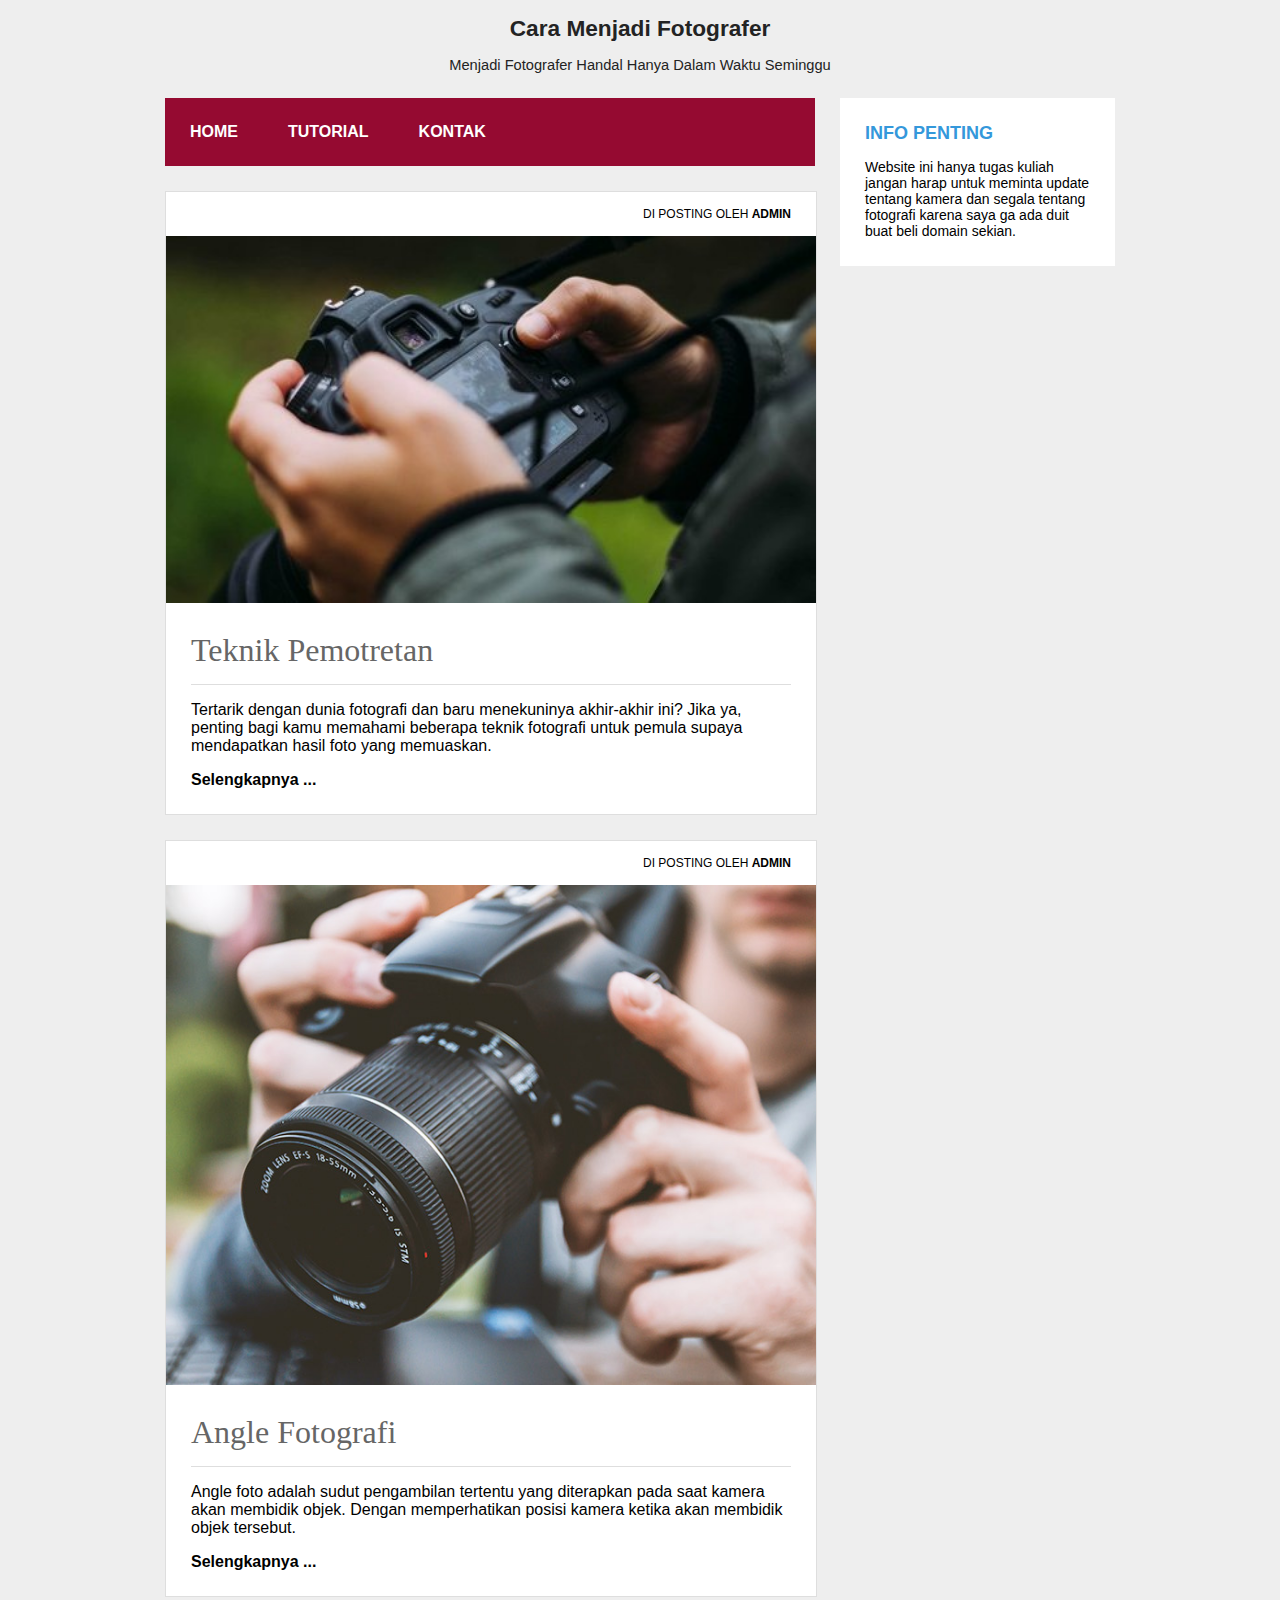
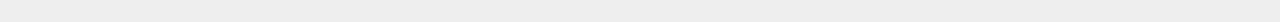
<file: Desain_web_tugas_12201769_hanafi/index.html>
<!doctype html>
<html>
<head>
<meta charset="utf-8">
<title>Fotografi Master</title>
	<meta content="width=device-width, initial-scale=1, maximum-scale=1" name="viewport"/>
	<link rel="stylesheet" type="text/css" href="assets/css/style.css">
	<link rel="stylesheet" type="text/css" href="assets/css/mediaquery.css">
</head>

<body>
	<header>
	<h1 class="judul">Cara Menjadi Fotografer</h1>
	<p class="deskripsi">Menjadi Fotografer Handal Hanya Dalam Waktu Seminggu</p>
	</header>
	<div class="wrap">
	<nav class="menu">
		<ul><li><a href="index.html">Home</a></li>
			<li><a href="tutor.html">Tutorial</a></li>
			<li><a href="kontak.html">Kontak</a></li>
		</ul>
	</nav>
	<aside class="sidebar">
		<div class="widget">
		<h2>INFO PENTING </h2>
		<p>Website ini hanya tugas kuliah jangan harap untuk meminta update tentang kamera dan segala tentang fotografi karena saya ga ada duit buat beli domain sekian.</p>
		</div>
	</aside>
	<div class="blog">
		<div class="conteudo">
			<div class="post-info">Di Posting Oleh <b>Admin</b></div>
		<img src="assets/img/1.jpg">
		<h1>Teknik Pemotretan</h1>
		<hr>
		<p>Tertarik dengan dunia fotografi dan baru menekuninya akhir-akhir ini? Jika ya, penting bagi kamu memahami beberapa teknik fotografi untuk pemula supaya mendapatkan hasil foto yang memuaskan.</p>
		<a href="1.html" class="continue-lendo">Selengkapnya ...</a>
		</div>
		<div class="conteudo">
			<div class="post-info">Di Posting Oleh <b>Admin</b></div>
		<img src="assets/img/2.jpg">
		<h1> Angle Fotografi </h1>
		<hr>
		<p>Angle foto adalah sudut pengambilan tertentu yang diterapkan pada saat kamera akan membidik objek. Dengan memperhatikan posisi kamera ketika akan membidik objek tersebut.</p>
		<a href="2.html" class="continue-lendo">Selengkapnya ...</a>
		</div>
	</div>
</div>
</body>
</html>
</file>
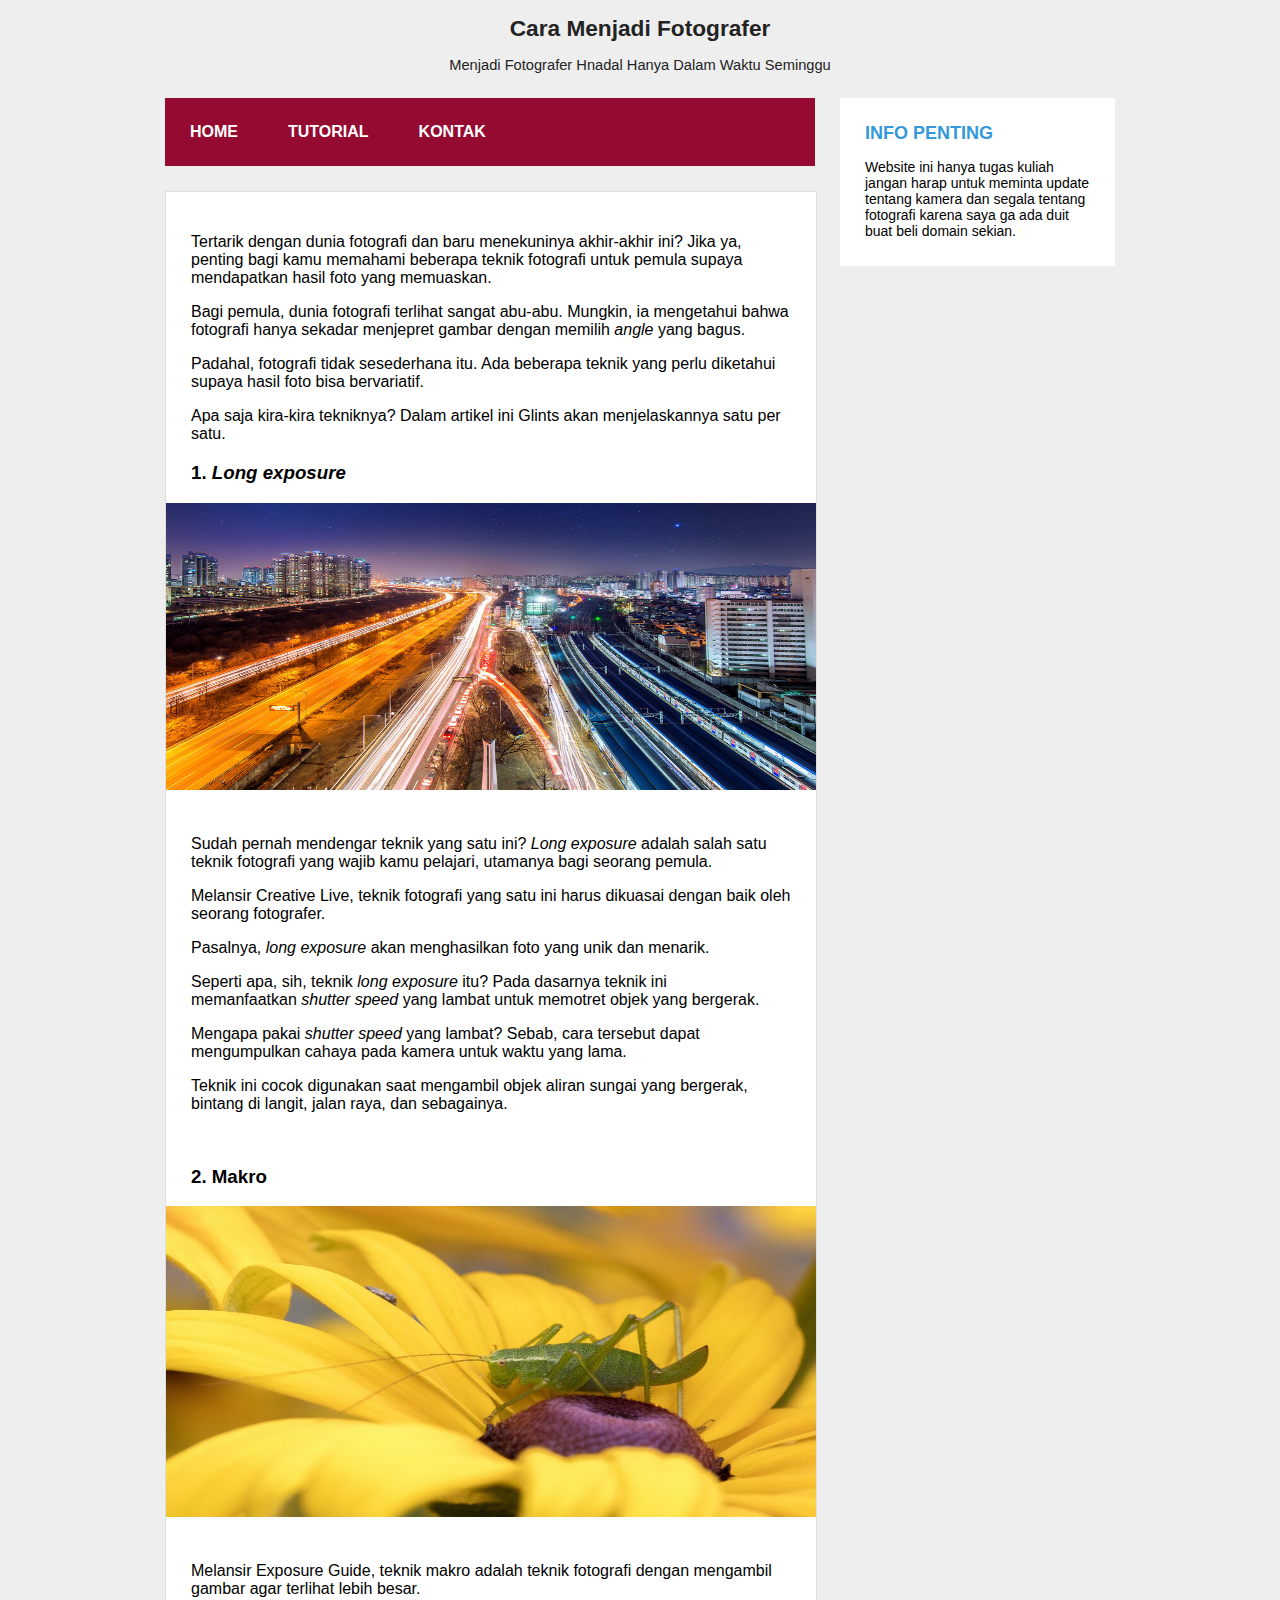
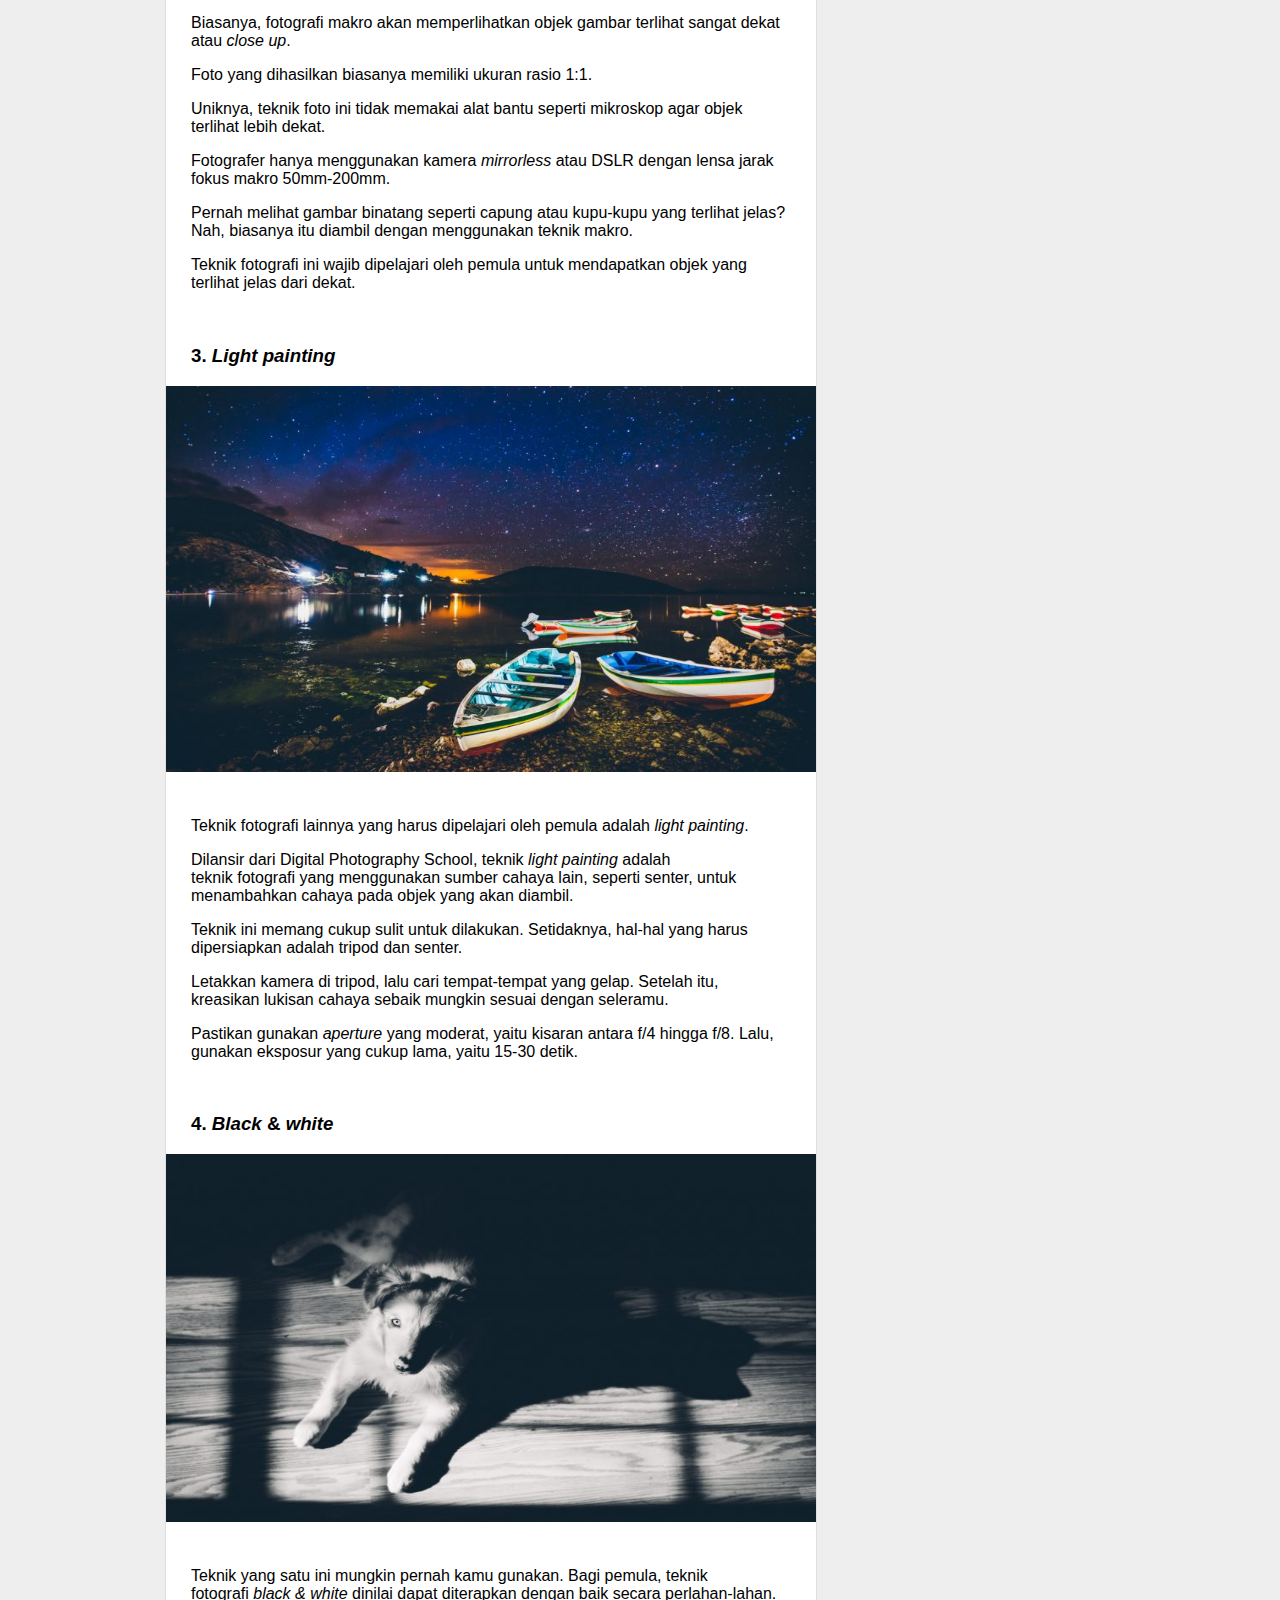
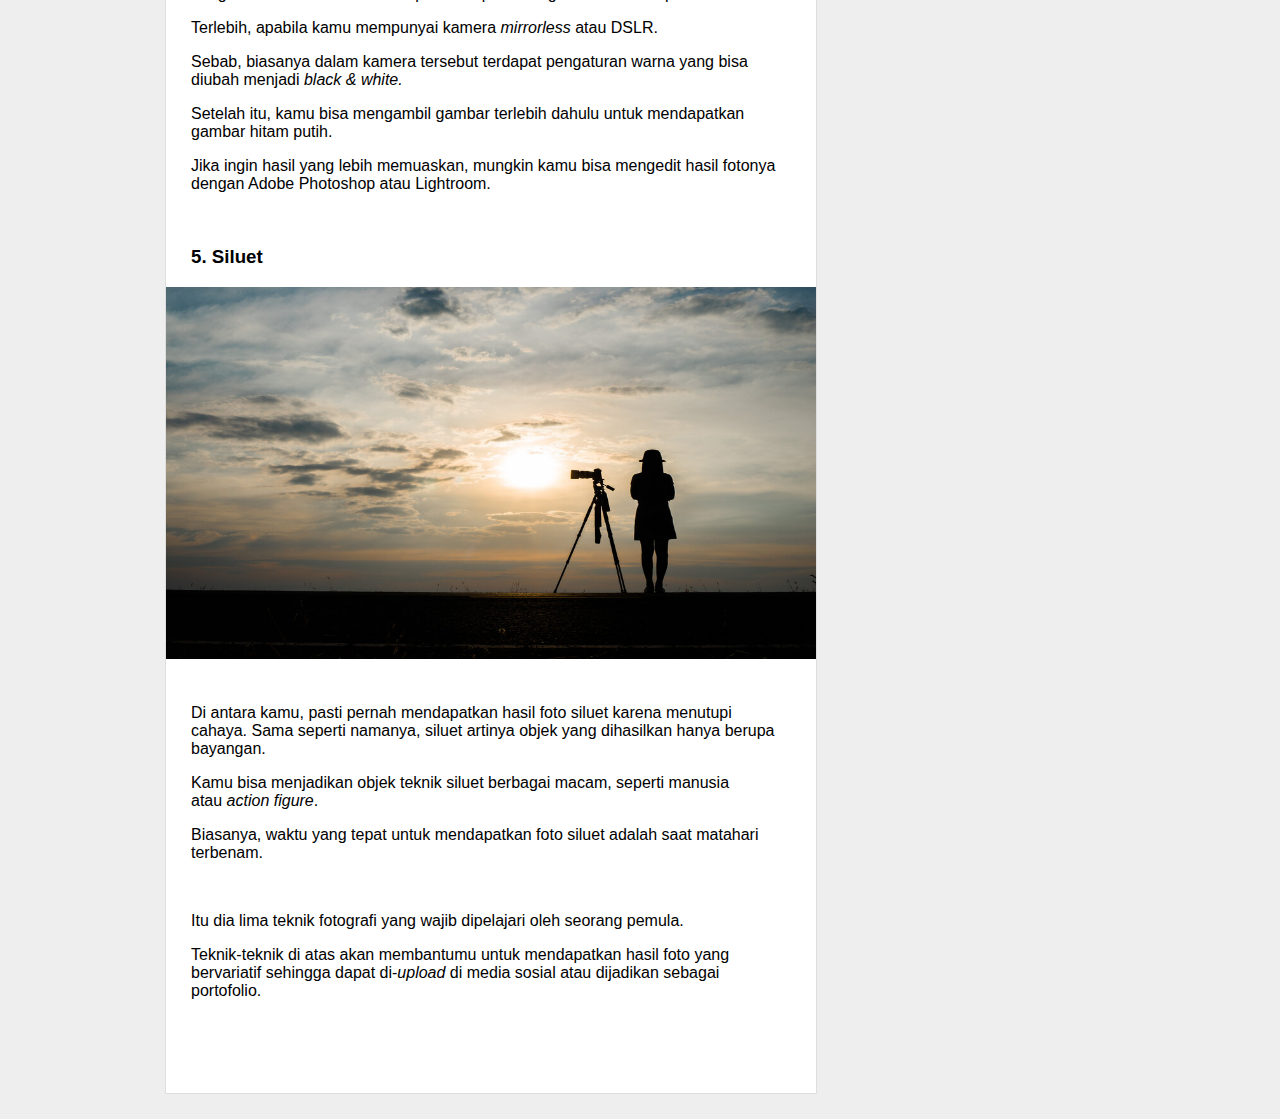
<file: Desain_web_tugas_12201769_hanafi/1.html>
<!doctype html>
<html>
<head>
<meta charset="utf-8">
<title>Fotografi Master</title>
	<meta content="width=device-width, initial-scale=1, maximum-scale=1" name="viewport"/>
	<link rel="stylesheet" type="text/css" href="assets/css/style.css">
	<link rel="stylesheet" type="text/css" href="assets/css/mediaquery.css">
</head>

<body>
	<header>
	<h1 class="judul">Cara Menjadi Fotografer</h1>
	<p class="deskripsi">Menjadi Fotografer Hnadal Hanya Dalam Waktu Seminggu</p>
	</header>
	<div class="wrap">
	<nav class="menu">
		<ul><li><a href="index.html">Home</a></li>
			<li><a href="tutor.html">Tutorial</a></li>
			<li><a href="kontak.html">Kontak</a></li>
		</ul>
	</nav>
	<aside class="sidebar">
		<div class="widget">
		<h2>Info penting </h2>
		<p>Website ini hanya tugas kuliah jangan harap untuk meminta update tentang kamera dan segala tentang fotografi karena saya ga ada duit buat beli domain sekian.</p>
		</div>
	</aside>
	<div class="blog">
		<div class="conteudo">
		  <p>Tertarik dengan dunia fotografi dan baru menekuninya akhir-akhir ini? Jika ya, penting bagi kamu memahami beberapa teknik fotografi untuk pemula supaya mendapatkan hasil foto yang memuaskan.</p>
		  <p>Bagi pemula, dunia fotografi terlihat sangat abu-abu. Mungkin, ia mengetahui bahwa fotografi hanya sekadar menjepret gambar dengan memilih <em>angle</em> yang bagus.</p>
		  <p>Padahal, fotografi tidak sesederhana itu. Ada beberapa teknik yang perlu diketahui supaya hasil foto bisa bervariatif.</p>
		  <p>Apa saja kira-kira tekniknya? Dalam artikel ini Glints akan menjelaskannya satu per satu.</p>
		  <h3>1. <em>Long exposure</em></h3>
		  <p align="center"><img src="assets/img/le.jpg" width="432" height="287"></p>
	      <p>Sudah pernah mendengar teknik yang satu ini? <em>Long exposure</em> adalah salah satu teknik fotografi yang wajib kamu pelajari, utamanya bagi seorang pemula.</p>
		  <p>Melansir Creative Live, teknik fotografi yang satu ini harus dikuasai dengan baik oleh seorang fotografer.</p>
		  <p>Pasalnya, <em>long exposure</em> akan menghasilkan foto yang unik dan menarik.</p>
		  <p>Seperti apa, sih, teknik <em>long exposure</em> itu? Pada dasarnya teknik ini memanfaatkan <em>shutter speed </em>yang lambat untuk memotret objek yang bergerak.</p>
		  <p>Mengapa pakai <em>shutter speed </em>yang lambat? Sebab, cara tersebut dapat mengumpulkan cahaya pada kamera untuk waktu yang lama.</p>
		  <p>Teknik ini cocok digunakan saat mengambil objek aliran sungai yang bergerak, bintang di langit, jalan raya, dan sebagainya.</p>
		  <p>&nbsp;</p>
		  <h3>2. Makro</h3>
		  <p align="center"><img src="assets/img/mc.jpg" width="467" height="311"></p>
		  <p>Melansir Exposure Guide, teknik makro adalah teknik fotografi dengan mengambil gambar agar terlihat lebih besar.</p>
		  <p>Biasanya, fotografi makro akan memperlihatkan objek gambar terlihat sangat dekat atau <em>close up</em>.</p>
		  <p>Foto yang dihasilkan biasanya memiliki ukuran rasio 1:1. </p>
		  <p>Uniknya, teknik foto ini tidak memakai alat bantu seperti mikroskop agar objek terlihat lebih dekat.</p>
		  <p>Fotografer hanya menggunakan kamera<em> mirrorless</em> atau DSLR dengan lensa jarak fokus makro 50mm-200mm.</p>
		  <p>Pernah melihat gambar binatang seperti capung atau kupu-kupu yang terlihat jelas? Nah, biasanya itu diambil dengan menggunakan teknik makro.</p>
		  <p>Teknik fotografi ini wajib dipelajari oleh pemula untuk mendapatkan objek yang terlihat jelas dari dekat.</p>
		  <p>&nbsp;</p>
		  <h3>3. <em>Light painting</em></h3>
		  <p align="center"><img src="assets/img/lp.jpg" width="581" height="386"></p>
		  <p>Teknik fotografi lainnya yang harus dipelajari oleh pemula adalah<em> light painting</em>.</p>
		  <p>Dilansir dari Digital Photography School, teknik<em> light painting</em> adalah teknik fotografi yang menggunakan sumber cahaya lain, seperti senter, untuk menambahkan cahaya pada objek yang akan diambil.</p>
		  <p>Teknik ini memang cukup sulit untuk dilakukan. Setidaknya, hal-hal yang harus dipersiapkan adalah tripod dan senter.</p>
		  <p>Letakkan kamera di tripod, lalu cari tempat-tempat yang gelap. Setelah itu, kreasikan lukisan cahaya sebaik mungkin sesuai dengan seleramu.</p>
		  <p>Pastikan gunakan<em> aperture</em> yang moderat, yaitu kisaran antara f/4 hingga f/8. Lalu, gunakan eksposur yang cukup lama, yaitu 15-30 detik.</p>
		  <p>&nbsp;</p>
		  <h3>4. <em>Black</em> &amp; <em>white</em></h3>
		  <p align="center"><img src="assets/img/bw.jpg" width="554" height="368"></p>
		  <p>Teknik yang satu ini mungkin pernah kamu gunakan. Bagi pemula, teknik fotografi <em>black &amp; white </em>dinilai dapat diterapkan dengan baik secara perlahan-lahan.</p>
		  <p>Terlebih, apabila kamu mempunyai kamera<em> mirrorless</em> atau DSLR.</p>
		  <p>Sebab, biasanya dalam kamera tersebut terdapat pengaturan warna yang bisa diubah menjadi <em>black &amp; white.</em></p>
		  <p>Setelah itu, kamu bisa mengambil gambar terlebih dahulu untuk mendapatkan gambar hitam putih.</p>
		  <p>Jika ingin hasil yang lebih memuaskan, mungkin kamu bisa mengedit hasil fotonya dengan Adobe Photoshop atau Lightroom.</p>
		  <p>&nbsp;</p>
		  <h3>5. Siluet</h3>
		  <p align="center"><img src="assets/img/sl.jpg" width="562" height="372"></p>
		  <p>Di antara kamu, pasti pernah mendapatkan hasil foto siluet karena menutupi cahaya. Sama seperti namanya, siluet artinya objek yang dihasilkan hanya berupa bayangan.</p>
		  <p>Kamu bisa menjadikan objek teknik siluet berbagai macam, seperti manusia atau <em>action figure</em>.</p>
		  <p>Biasanya, waktu yang tepat untuk mendapatkan foto siluet adalah saat matahari terbenam.</p>
		  <p>&nbsp;</p>
		  <p>Itu dia lima teknik fotografi yang wajib dipelajari oleh seorang pemula.</p>
		  <p>Teknik-teknik di atas akan membantumu untuk mendapatkan hasil foto yang bervariatif sehingga dapat di-<em>upload</em> di media sosial atau dijadikan sebagai portofolio.</p>
		  <p>&nbsp;</p>
		  <p>&nbsp;</p>
		</div>
	</div>
</div>
</body>
</html>
</file>
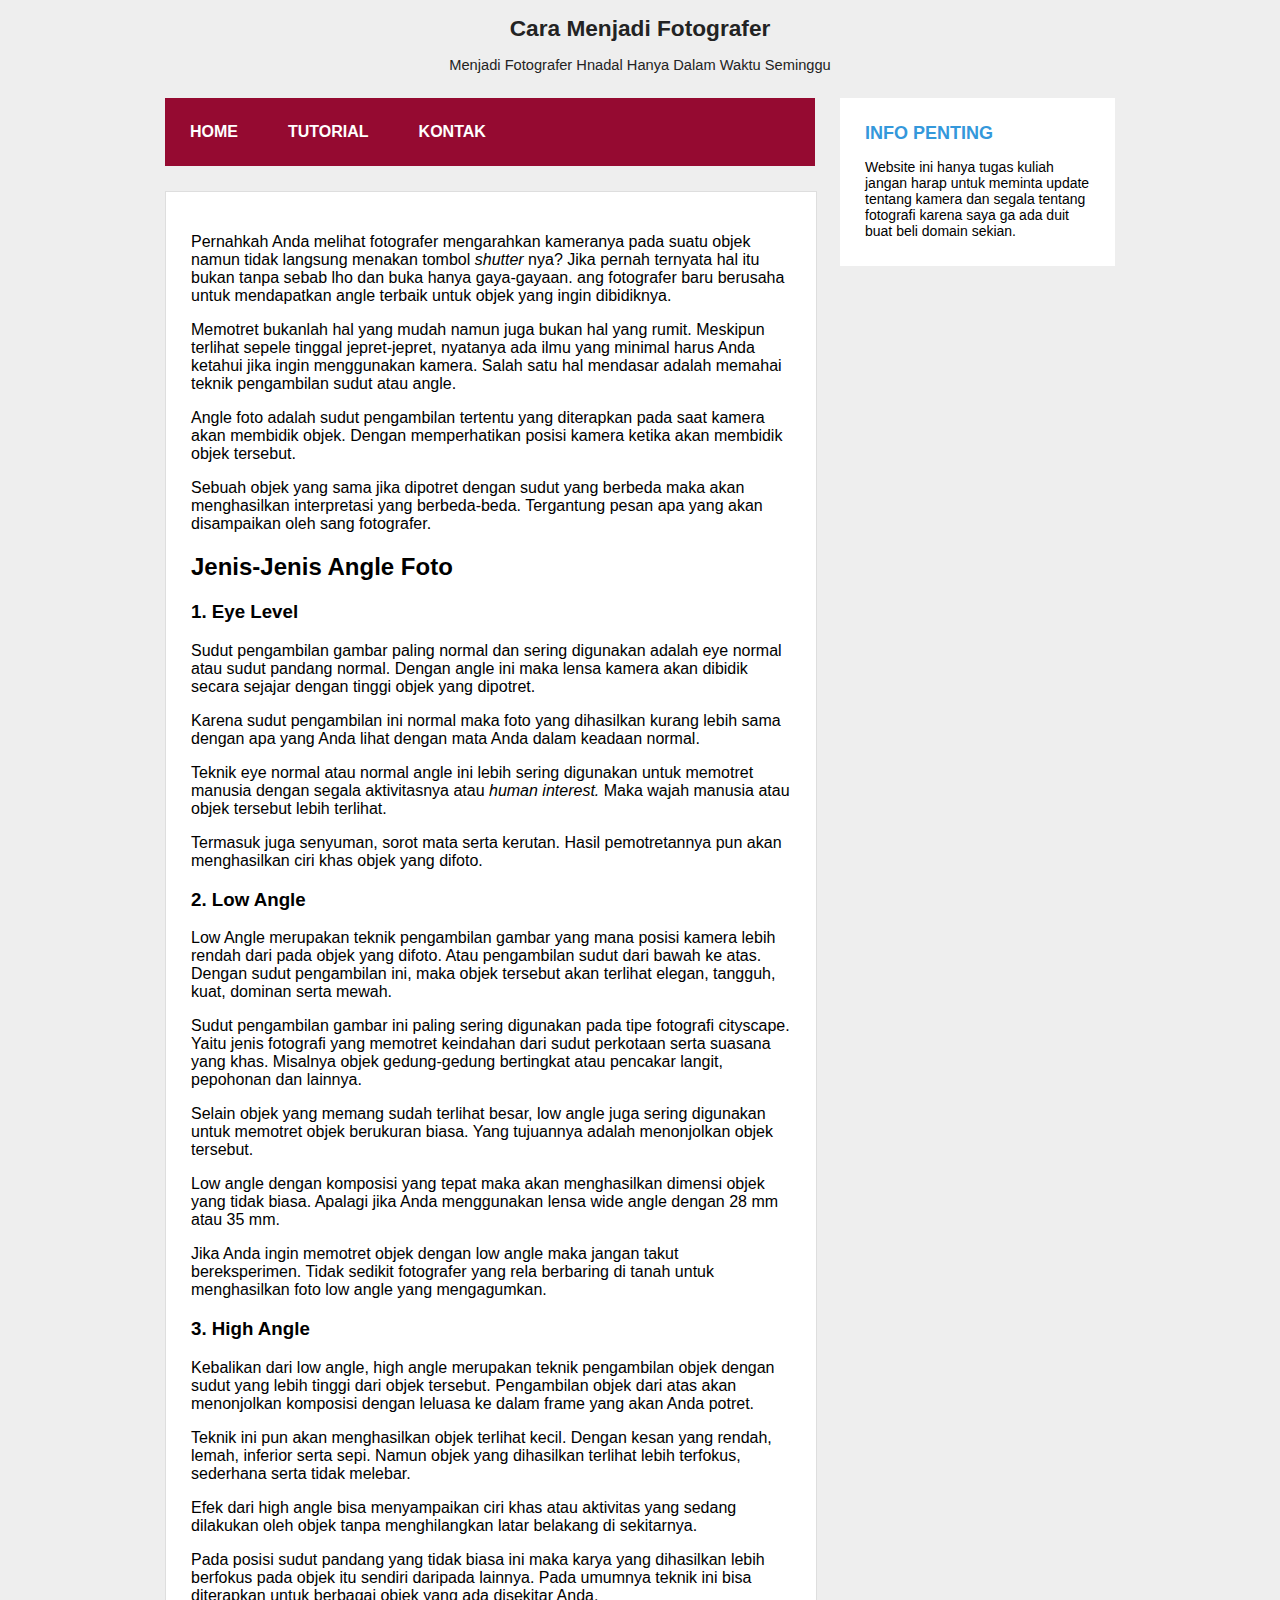
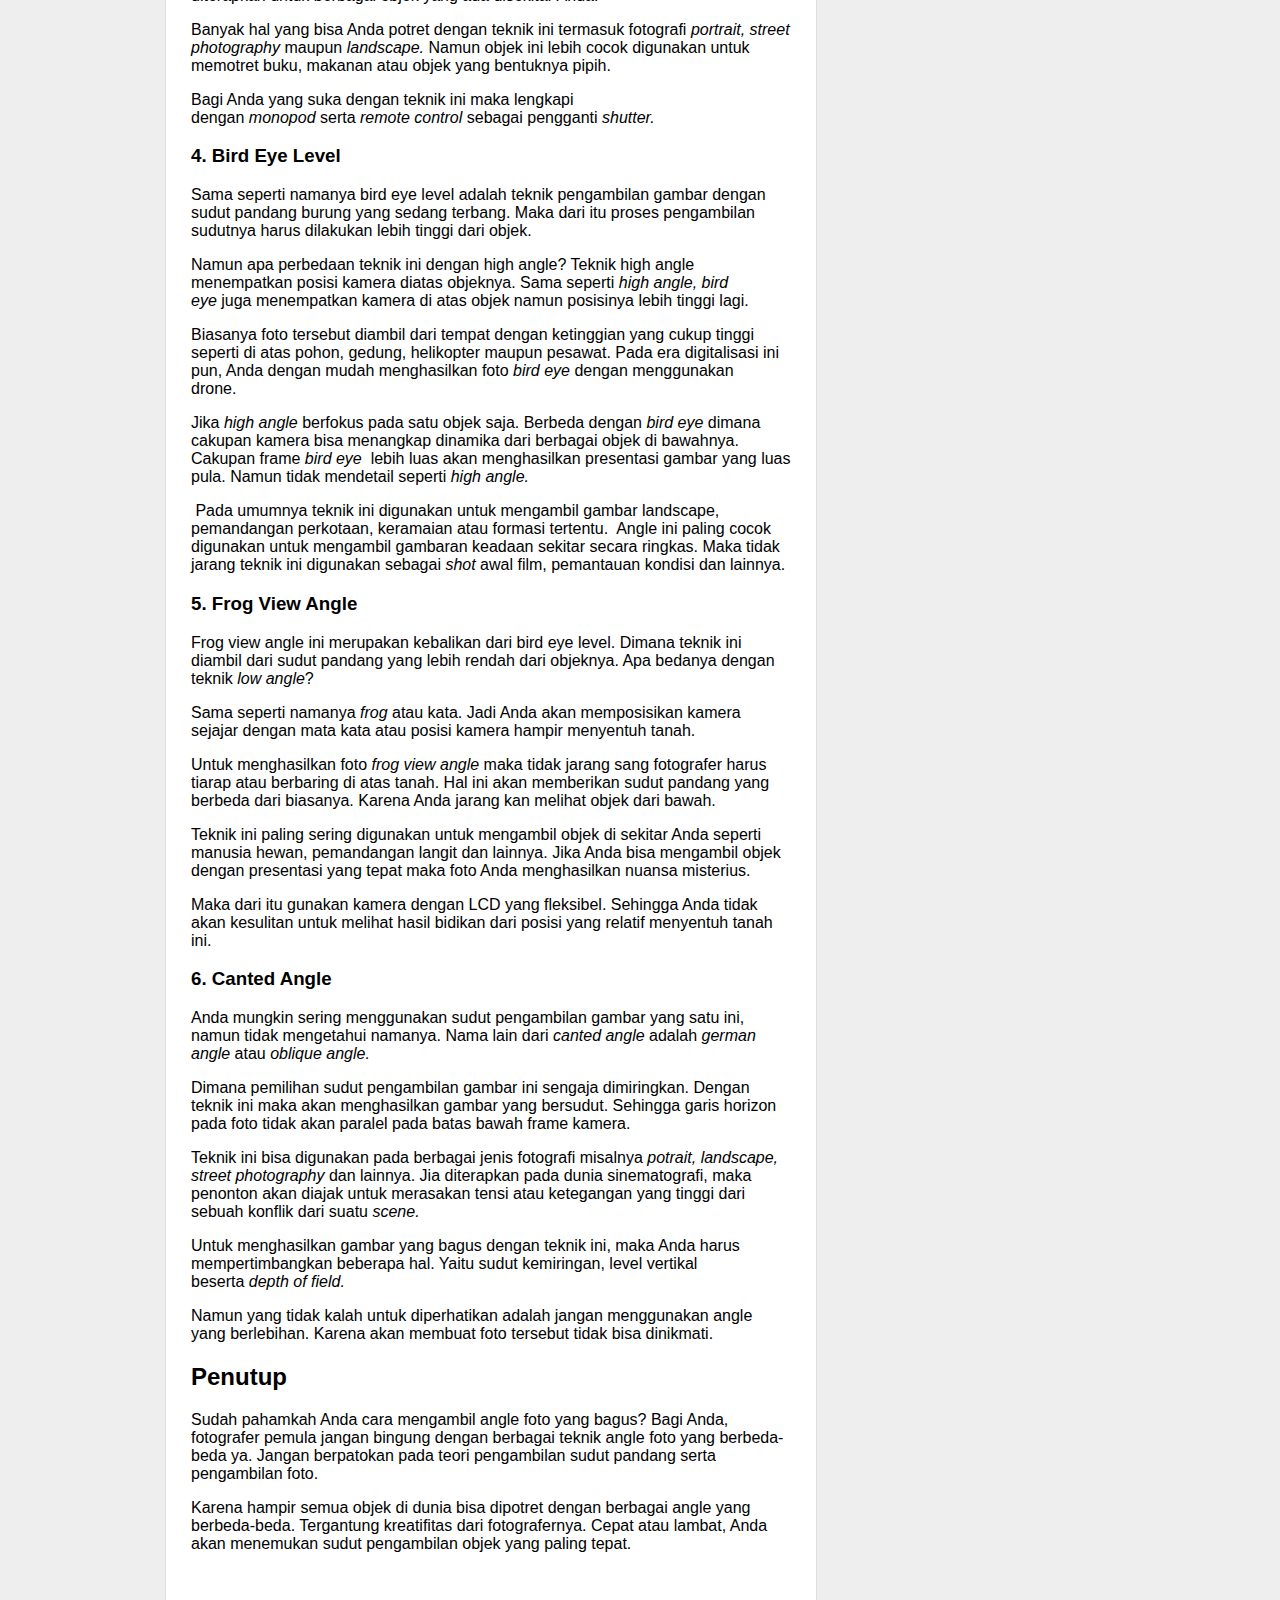
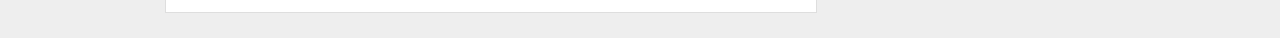
<file: Desain_web_tugas_12201769_hanafi/2.html>
<!doctype html>
<html>
<head>
<meta charset="utf-8">
<title>Fotografi Master</title>
	<meta content="width=device-width, initial-scale=1, maximum-scale=1" name="viewport"/>
	<link rel="stylesheet" type="text/css" href="assets/css/style.css">
	<link rel="stylesheet" type="text/css" href="assets/css/mediaquery.css">
</head>

<body>
	<header>
	<h1 class="judul">Cara Menjadi Fotografer</h1>
	<p class="deskripsi">Menjadi Fotografer Hnadal Hanya Dalam Waktu Seminggu</p>
	</header>
	<div class="wrap">
	<nav class="menu">
		<ul><li><a href="index.html">Home</a></li>
			<li><a href="tutor.html">Tutorial</a></li>
			<li><a href="kontak.html">Kontak</a></li>
		</ul>
	</nav>
	<aside class="sidebar">
		<div class="widget">
		<h2>Info penting </h2>
		<p>Website ini hanya tugas kuliah jangan harap untuk meminta update tentang kamera dan segala tentang fotografi karena saya ga ada duit buat beli domain sekian.</p>
		</div>
	</aside>
	<div class="blog">
	  <div class="conteudo">
	    <p>Pernahkah Anda melihat fotografer mengarahkan kameranya pada suatu objek namun tidak langsung menakan tombol <em>shutter </em>nya? Jika pernah ternyata hal itu bukan tanpa sebab lho dan buka hanya gaya-gayaan. ang fotografer baru berusaha untuk mendapatkan angle terbaik untuk objek yang ingin dibidiknya.</p>
	    <p>Memotret bukanlah hal yang mudah namun juga bukan hal yang rumit. Meskipun terlihat sepele tinggal jepret-jepret, nyatanya ada ilmu yang minimal harus Anda ketahui jika ingin menggunakan kamera. Salah satu hal mendasar adalah memahai teknik pengambilan sudut atau angle.</p>
	    <p>Angle foto adalah sudut pengambilan tertentu yang diterapkan pada saat kamera akan membidik objek. Dengan memperhatikan posisi kamera ketika akan membidik objek tersebut.</p>
	    <p>Sebuah objek yang sama jika dipotret dengan sudut yang berbeda maka akan menghasilkan interpretasi yang berbeda-beda. Tergantung pesan apa yang akan disampaikan oleh sang fotografer.</p>
	    <h2><span id="Jenis-Jenis_Angle_Foto"><strong>Jenis-Jenis Angle Foto</strong></span></h2>
	    <h3><span id="1_Eye_Level"><strong>1. Eye Level</strong></span></h3>
	    <p>Sudut pengambilan gambar paling normal dan sering digunakan adalah eye normal atau sudut pandang normal. Dengan angle ini maka lensa kamera akan dibidik secara sejajar dengan tinggi objek yang dipotret.</p>
	    <p>Karena sudut pengambilan ini normal maka foto yang dihasilkan kurang lebih sama dengan apa yang Anda lihat dengan mata Anda dalam keadaan normal.</p>
	    <p>Teknik eye normal atau normal angle ini lebih sering digunakan untuk memotret manusia dengan segala aktivitasnya atau <em>human interest. </em>Maka wajah manusia atau objek tersebut lebih terlihat.</p>
	    <p>Termasuk juga senyuman, sorot mata serta kerutan. Hasil pemotretannya pun akan menghasilkan ciri khas objek yang difoto. </p>
	    <h3><span id="2_Low_Angle"><strong>2. Low Angle</strong></span></h3>
	    <p>Low Angle merupakan teknik pengambilan gambar yang mana posisi kamera lebih rendah dari pada objek yang difoto. Atau pengambilan sudut dari bawah ke atas. Dengan sudut pengambilan ini, maka objek tersebut akan terlihat elegan, tangguh, kuat, dominan serta mewah.</p>
	    <p>Sudut pengambilan gambar ini paling sering digunakan pada tipe fotografi cityscape. Yaitu jenis fotografi yang memotret keindahan dari sudut perkotaan serta suasana yang khas. Misalnya objek gedung-gedung bertingkat atau pencakar langit, pepohonan dan lainnya.</p>
	    <p>Selain objek yang memang sudah terlihat besar, low angle juga sering digunakan untuk memotret objek berukuran biasa. Yang tujuannya adalah menonjolkan objek tersebut.</p>
	    <p>Low angle dengan komposisi yang tepat maka akan menghasilkan dimensi objek yang tidak biasa. Apalagi jika Anda menggunakan lensa wide angle dengan 28 mm atau 35 mm.</p>
	    <p>Jika Anda ingin memotret objek dengan low angle maka jangan takut bereksperimen. Tidak sedikit fotografer yang rela berbaring di tanah untuk menghasilkan foto low angle yang mengagumkan.</p>
	    <h3><span id="3_High_Angle"><strong>3. High Angle</strong></span></h3>
	    <p>Kebalikan dari low angle, high angle merupakan teknik pengambilan objek dengan sudut yang lebih tinggi dari objek tersebut. Pengambilan objek dari atas akan menonjolkan komposisi dengan leluasa ke dalam frame yang akan Anda potret.</p>
	    <p>Teknik ini pun akan menghasilkan objek terlihat kecil. Dengan kesan yang rendah, lemah, inferior serta sepi. Namun objek yang dihasilkan terlihat lebih terfokus, sederhana serta tidak melebar.</p>
	    <p>Efek dari high angle bisa menyampaikan ciri khas atau aktivitas yang sedang dilakukan oleh objek tanpa menghilangkan latar belakang di sekitarnya.</p>
	    <p>Pada posisi sudut pandang yang tidak biasa ini maka karya yang dihasilkan lebih berfokus pada objek itu sendiri daripada lainnya. Pada umumnya teknik ini bisa diterapkan untuk berbagai objek yang ada disekitar Anda.</p>
	    <p>Banyak hal yang bisa Anda potret dengan teknik ini termasuk fotografi <em>portrait, street photography </em>maupun <em>landscape. </em>Namun objek ini lebih cocok digunakan untuk memotret buku, makanan atau objek yang bentuknya pipih.</p>
	    <p>Bagi Anda yang suka dengan teknik ini maka lengkapi dengan <em>monopod </em>serta <em>remote control </em>sebagai pengganti <em>shutter.</em></p>
	    <h3><span id="4_Bird_Eye_Level"><strong>4. Bird Eye Level</strong></span></h3>
	    <p>Sama seperti namanya bird eye level adalah teknik pengambilan gambar dengan sudut pandang burung yang sedang terbang. Maka dari itu proses pengambilan sudutnya harus dilakukan lebih tinggi dari objek.</p>
	    <p>Namun apa perbedaan teknik ini dengan high angle? Teknik high angle menempatkan posisi kamera diatas objeknya. Sama seperti <em>high angle, bird eye </em>juga menempatkan kamera di atas objek namun posisinya lebih tinggi lagi.</p>
	    <p>Biasanya foto tersebut diambil dari tempat dengan ketinggian yang cukup tinggi seperti di atas pohon, gedung, helikopter maupun pesawat. Pada era digitalisasi ini pun, Anda dengan mudah menghasilkan foto <em>bird eye </em>dengan menggunakan drone.  </p>
	    <p>Jika <em>high angle </em>berfokus pada satu objek saja. Berbeda dengan <em>bird eye </em>dimana cakupan kamera bisa menangkap dinamika dari berbagai objek di bawahnya. Cakupan frame <em>bird eye </em> lebih luas akan menghasilkan presentasi gambar yang luas pula. Namun tidak mendetail seperti <em>high angle.</em></p>
	    <p> Pada umumnya teknik ini digunakan untuk mengambil gambar landscape, pemandangan perkotaan, keramaian atau formasi tertentu.  Angle ini paling cocok digunakan untuk mengambil gambaran keadaan sekitar secara ringkas. Maka tidak jarang teknik ini digunakan sebagai <em>shot </em>awal film, pemantauan kondisi dan lainnya.</p>
	    <h3><span id="5_Frog_View_Angle"><strong>5. Frog View Angle</strong></span></h3>
	    <p>Frog view angle ini merupakan kebalikan dari bird eye level. Dimana teknik ini diambil dari sudut pandang yang lebih rendah dari objeknya. Apa bedanya dengan teknik <em>low angle</em>?</p>
	    <p>Sama seperti namanya <em>frog </em>atau kata. Jadi Anda akan memposisikan kamera sejajar dengan mata kata atau posisi kamera hampir menyentuh tanah.</p>
	    <p>Untuk menghasilkan foto <em>frog view angle </em>maka tidak jarang sang fotografer harus tiarap atau berbaring di atas tanah. Hal ini akan memberikan sudut pandang yang berbeda dari biasanya. Karena Anda jarang kan melihat objek dari bawah.</p>
	    <p>Teknik ini paling sering digunakan untuk mengambil objek di sekitar Anda seperti manusia hewan, pemandangan langit dan lainnya. Jika Anda bisa mengambil objek dengan presentasi yang tepat maka foto Anda menghasilkan nuansa misterius.</p>
	    <p>Maka dari itu gunakan kamera dengan LCD yang fleksibel. Sehingga Anda tidak akan kesulitan untuk melihat hasil bidikan dari posisi yang relatif menyentuh tanah ini.</p>
	    <h3><span id="6_Canted_Angle"><strong>6. Canted Angle</strong></span></h3>
	    <p>Anda mungkin sering menggunakan sudut pengambilan gambar yang satu ini, namun tidak mengetahui namanya. Nama lain dari <em>canted angle </em>adalah <em>german angle </em>atau <em>oblique angle.</em></p>
	    <p>Dimana pemilihan sudut pengambilan gambar ini sengaja dimiringkan. Dengan teknik ini maka akan menghasilkan gambar yang bersudut. Sehingga garis horizon pada foto tidak akan paralel pada batas bawah frame kamera.</p>
	    <p>Teknik ini bisa digunakan pada berbagai jenis fotografi misalnya <em>potrait, landscape, street photography </em>dan lainnya. Jia diterapkan pada dunia sinematografi, maka penonton akan diajak untuk merasakan tensi atau ketegangan yang tinggi dari sebuah konflik dari suatu <em>scene.</em></p>
	    <p>Untuk menghasilkan gambar yang bagus dengan teknik ini, maka Anda harus mempertimbangkan beberapa hal. Yaitu sudut kemiringan, level vertikal beserta <em>depth of field.</em></p>
	    <p>Namun yang tidak kalah untuk diperhatikan adalah jangan menggunakan angle yang berlebihan. Karena akan membuat foto tersebut tidak bisa dinikmati.</p>
	    <h2><span id="Penutup"><strong>Penutup</strong></span></h2>
	    <p>Sudah pahamkah Anda cara mengambil angle foto yang bagus? Bagi Anda, fotografer pemula jangan bingung dengan berbagai teknik angle foto yang berbeda-beda ya. Jangan berpatokan pada teori pengambilan sudut pandang serta pengambilan foto.</p>
	    <p>Karena hampir semua objek di dunia bisa dipotret dengan berbagai angle yang berbeda-beda. Tergantung kreatifitas dari fotografernya. Cepat atau lambat, Anda akan menemukan sudut pengambilan objek yang paling tepat.</p>
	    <p>&nbsp;</p>
	  </div>
	</div>
</div>
</body>
</html>
</file>
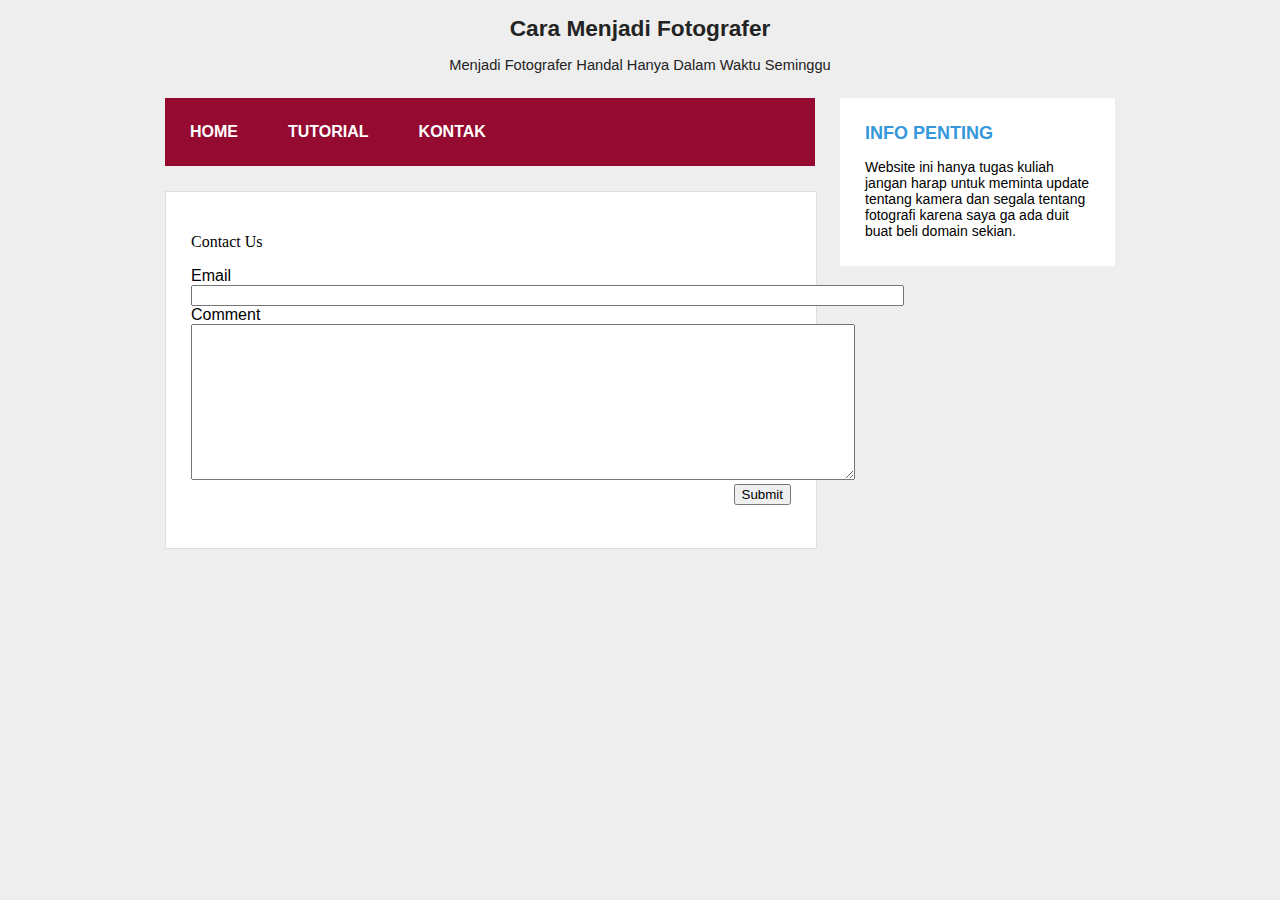
<file: Desain_web_tugas_12201769_hanafi/kontak.html>
<!doctype html>
<html>
<head>
<meta charset="utf-8">
<title>Fotografi Master</title>
	<meta content="width=device-width, initial-scale=1, maximum-scale=1" name="viewport"/>
	<link rel="stylesheet" type="text/css" href="assets/css/style.css">
	<link rel="stylesheet" type="text/css" href="assets/css/mediaquery.css">
    <style type="text/css">
<!--
.style1 {font-family: "Montserrat ExtraBold"}
-->
    </style>
</head>

<body>
	<header>
	<h1 class="judul">Cara Menjadi Fotografer</h1>
	<p class="deskripsi">Menjadi Fotografer Handal Hanya Dalam Waktu Seminggu</p>
	</header>
	<div class="wrap">
	<nav class="menu">
		<ul><li><a href="index.html">Home</a></li>
			<li><a href="tutor.html">Tutorial</a></li>
			<li><a href="kontak.html">Kontak</a></li>
		</ul>
	</nav>
	<aside class="sidebar">
		<div class="widget">
		<h2>Info Penting</h2>
		<p>Website ini hanya tugas kuliah jangan harap untuk meminta update tentang kamera dan segala tentang fotografi karena saya ga ada duit buat beli domain sekian.</p>
		</div>
	</aside>
	<div class="blog">
		<div class="conteudo">
		  <p class="style1">Contact Us </p>
		  <form name="form1" method="post" action="">
		    <label for="textfield">Email</label>
		    <input name="textfield" type="text" id="textfield" size="86">
	      </form>
		  <form action="" method="post" name="form2" target="_blank">
		    <label for="textarea">Comment</label>
		    <textarea name="textarea" cols="80" rows="10" id="textarea"></textarea>
	      </form>
		  <form action="" method="post" name="form3" target="_blank">
		    <label for="Submit"></label>
		    <div align="right">
		      <input type="submit" name="Submit" value="Submit" id="Submit">
	          </div>
		  </form>
		  <p class="style1">&nbsp;</p>
		</div>
</div>
</body>
</html>
</file>
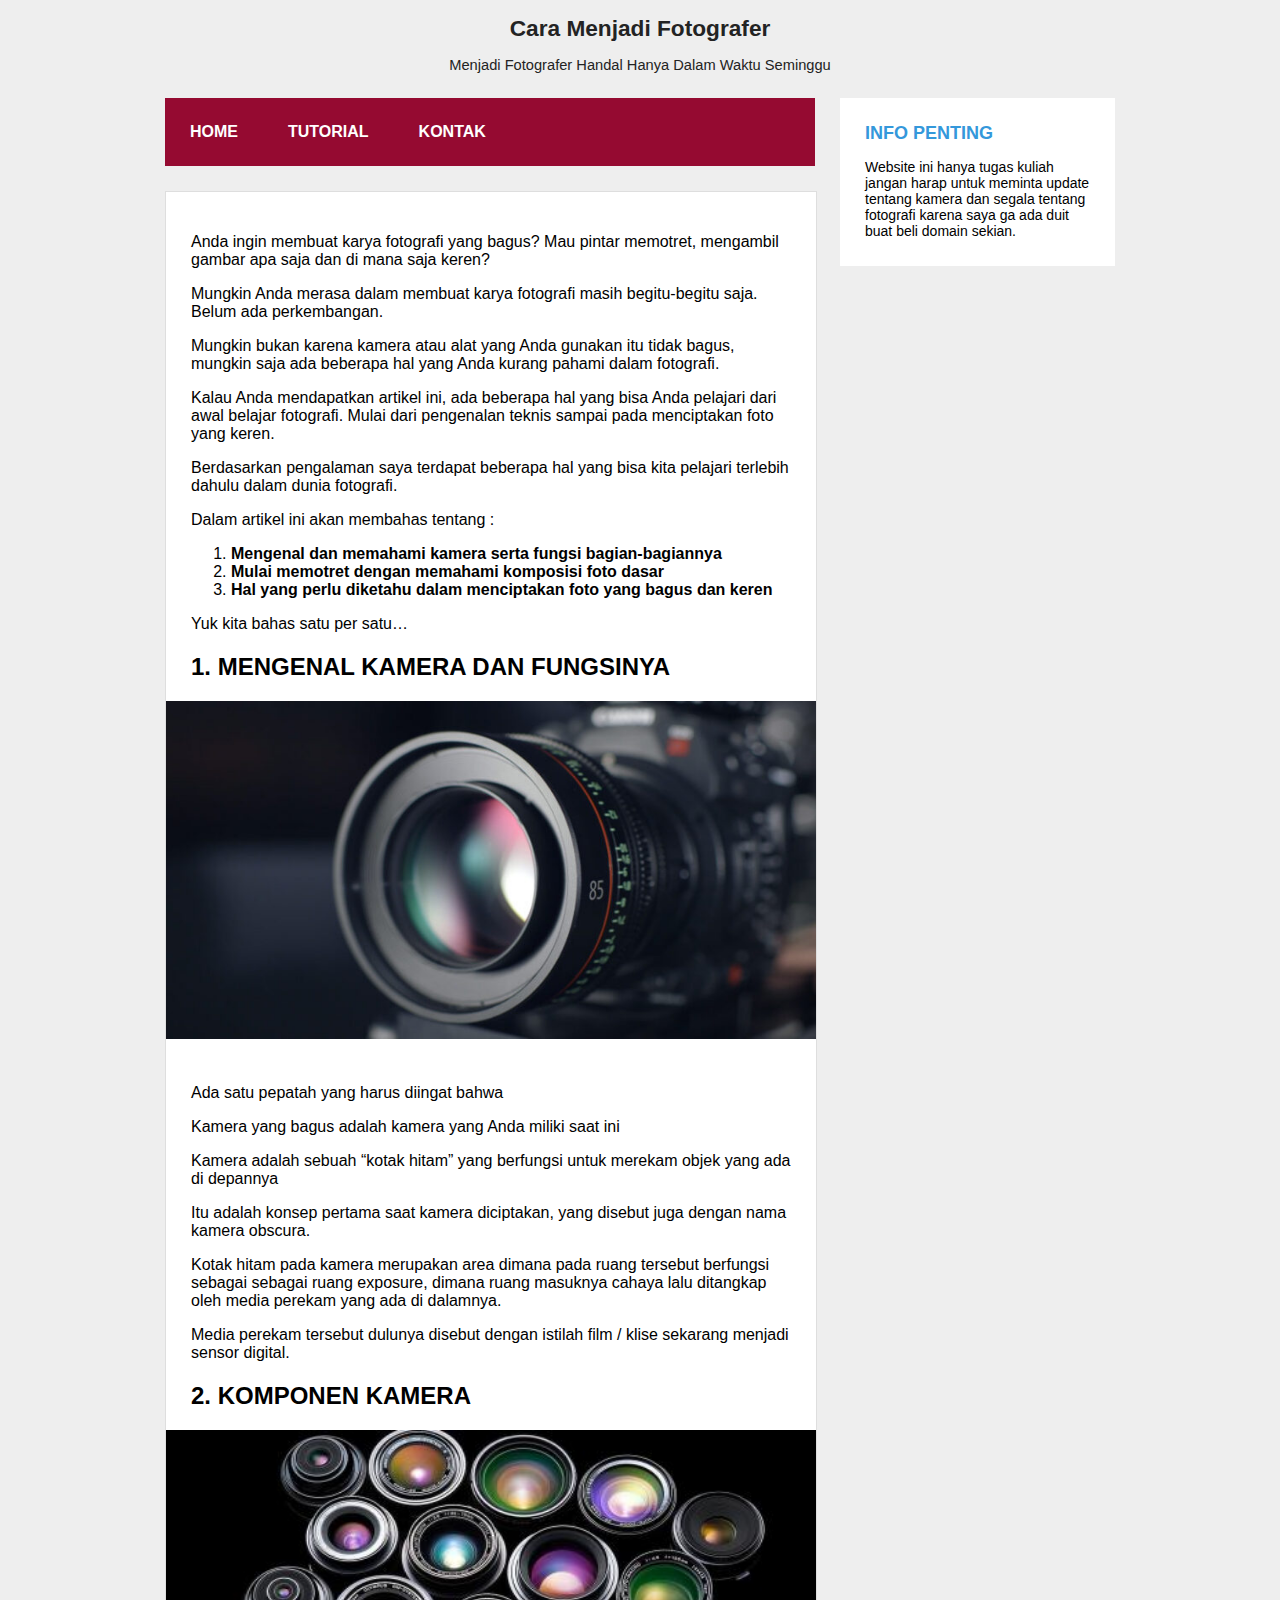
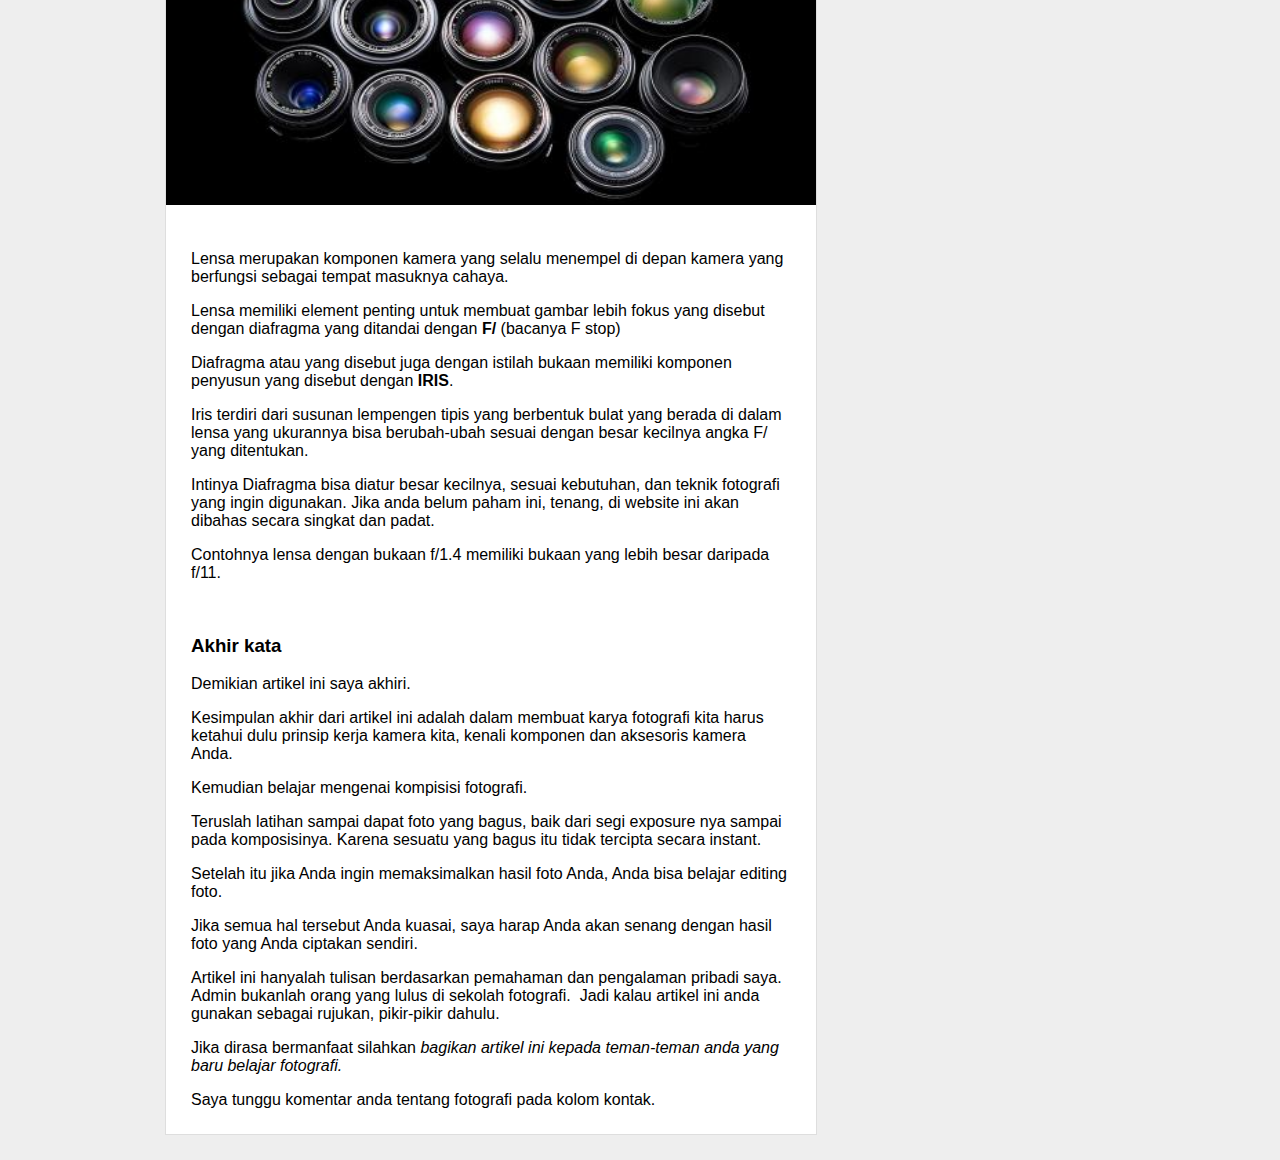
<file: Desain_web_tugas_12201769_hanafi/tutor.html>
<!doctype html>
<html>
<head>
<meta charset="utf-8">
<title>Fotografi Master</title>
	<meta content="width=device-width, initial-scale=1, maximum-scale=1" name="viewport"/>
	<link rel="stylesheet" type="text/css" href="assets/css/style.css">
	<link rel="stylesheet" type="text/css" href="assets/css/mediaquery.css">
</head>

<body>
	<header>
	<h1 class="judul">Cara Menjadi Fotografer</h1>
	<p class="deskripsi">Menjadi Fotografer Handal Hanya Dalam Waktu Seminggu</p>
	</header>
	<div class="wrap">
	<nav class="menu">
		<ul><li><a href="index.html">Home</a></li>
			<li><a href="tutor.html">Tutorial</a></li>
			<li><a href="kontak.html">Kontak</a></li>
		</ul>
	</nav>
	<aside class="sidebar">
		<div class="widget">
		<h2>INFO PENTING </h2>
		<p>Website ini hanya tugas kuliah jangan harap untuk meminta update tentang kamera dan segala tentang fotografi karena saya ga ada duit buat beli domain sekian.</p>
		</div>
	</aside>
	<div class="blog">
		<div class="conteudo">
		  <p>Anda ingin membuat karya fotografi yang bagus? Mau pintar memotret, mengambil gambar apa saja dan di mana saja keren?</p>
		  <p>Mungkin Anda merasa dalam membuat karya fotografi masih begitu-begitu saja. Belum ada perkembangan.</p>
		  <p>Mungkin bukan karena kamera atau alat yang Anda gunakan itu tidak bagus, mungkin saja ada beberapa hal yang Anda kurang pahami dalam fotografi.</p>
		  <p>Kalau Anda mendapatkan artikel ini, ada beberapa hal yang bisa Anda pelajari dari awal belajar fotografi. Mulai dari pengenalan teknis sampai pada menciptakan foto yang keren.</p>
		  <p>Berdasarkan pengalaman saya terdapat beberapa hal yang bisa kita pelajari terlebih dahulu dalam dunia fotografi.</p>
		  <p>Dalam artikel ini akan membahas tentang :</p>
		  <ol>
		    <li><strong>Mengenal dan memahami kamera serta fungsi bagian-bagiannya<br>
		      </strong></li>
		    <li><strong>Mulai memotret dengan memahami komposisi foto dasar<br>
		      </strong></li>
		    <li><strong>Hal yang perlu diketahu dalam menciptakan foto yang bagus dan keren<br>
		      </strong></li>
	      </ol>
		  <p>Yuk kita bahas satu per satu…</p>
		  <h2><span id="1_Mengenal_kamera_dan_fungsinya"> </span>1. MENGENAL KAMERA DAN FUNGSINYA</h2>
		  <p align="center"><img src="assets/img/cam.jpg" width="538" height="338"></p>
		  <p>Ada satu pepatah yang harus diingat bahwa</p>
		  <p>Kamera yang bagus adalah kamera yang Anda miliki saat ini	      </p>
		  
		    <p>Kamera adalah sebuah “kotak hitam” yang berfungsi untuk merekam objek yang ada di depannya</p>
	      
		  <p>Itu adalah konsep pertama saat kamera diciptakan, yang disebut juga dengan nama kamera obscura.</p>
		  <p>Kotak hitam pada kamera merupakan area dimana pada ruang tersebut berfungsi sebagai sebagai ruang exposure, dimana ruang masuknya cahaya lalu ditangkap oleh media perekam yang ada di dalamnya.</p>
		  <p>Media perekam tersebut dulunya disebut dengan istilah film / klise sekarang menjadi sensor digital.</p>
		  <h2>2. KOMPONEN KAMERA</h2>
		  <div align="center"><img src="assets/img/cam2.jpeg" width="592" height="375">	      </div>
		  <p>Lensa merupakan komponen kamera yang selalu menempel di depan kamera yang berfungsi sebagai tempat masuknya cahaya.</p>
		  <p>Lensa memiliki element penting untuk membuat gambar lebih fokus yang disebut dengan diafragma yang ditandai dengan <strong>F/</strong> (bacanya F stop)</p>
		  <p>Diafragma atau yang disebut juga dengan istilah bukaan memiliki komponen penyusun yang disebut dengan <strong>IRIS</strong>.</p>
		  <p>Iris terdiri dari susunan lempengen tipis yang berbentuk bulat yang berada di dalam lensa yang ukurannya bisa berubah-ubah sesuai dengan besar kecilnya angka F/ yang ditentukan.</p>
		  <p>Intinya Diafragma bisa diatur besar kecilnya, sesuai kebutuhan, dan teknik fotografi yang ingin digunakan. Jika anda belum paham ini, tenang, di website ini akan dibahas secara singkat dan padat.</p>
		  <p>Contohnya lensa dengan bukaan f/1.4 memiliki bukaan yang lebih besar daripada f/11.</p>
		  <p>&nbsp;</p>
		  <h3>Akhir kata </h3>
		  <p>Demikian artikel ini saya akhiri.</p>
		  <p>Kesimpulan akhir dari artikel ini adalah dalam membuat karya fotografi kita harus ketahui dulu prinsip kerja kamera kita, kenali komponen dan aksesoris kamera Anda.</p>
		  <p>Kemudian belajar mengenai kompisisi fotografi.</p>
		  <p>Teruslah latihan sampai dapat foto yang bagus, baik dari segi exposure nya sampai pada komposisinya. Karena sesuatu yang bagus itu tidak tercipta secara instant.</p>
		  <p>Setelah itu jika Anda ingin memaksimalkan hasil foto Anda, Anda bisa belajar editing foto.</p>
		  <p>Jika semua hal tersebut Anda kuasai, saya harap Anda akan senang dengan hasil foto yang Anda ciptakan sendiri.</p>
		  <p>Artikel ini hanyalah tulisan berdasarkan pemahaman dan pengalaman pribadi saya. Admin bukanlah orang yang lulus di sekolah fotografi.  Jadi kalau artikel ini anda gunakan sebagai rujukan, pikir-pikir dahulu.</p>
		  <p>Jika dirasa bermanfaat silahkan <em>bagikan artikel ini kepada teman-teman anda yang baru belajar fotografi.</em></p>
		  <p>Saya tunggu komentar anda tentang fotografi pada kolom kontak.</p>
	    </div>
	</div>
</div>
</body>
</html>
</file>
<file: Desain_web_tugas_12201769_hanafi/assets/css/style.css>
body {
	background: #eee;
	margin: 0;
	font-family: 'Open sans', sans-serif;
}

hr{
	border: 0;
	background: #dedede;
	height: 1px;
}

header{
	text-align: center;
	color: #232323;
}

header .judul{
	font-size: 17pt;
}

header .deskripsi{
	font-size: 11pt;
}

.wrap{
	width: 950px;
	margin: 25px auto;
}

nav.menu ul{
	overflow: hidden;
	color: #fff;
	list-style: none;
	float: left;
	padding: 0;
	width: 650px;
	margin: 0 0 0;
	background: #950a31;
}

nav.menu ul li {
	margin: 0;
	float: left;
}

nav.menu ul a{
	padding: 25px;
	display: block;
	font-weight: 600;
	font-size: 16px;
	color: #fff;
	text-transform: uppercase;
	text-decoration: none;
	transition: all 0.5s ease;
}

nav.menu ul a:hover {
	text-decoration: underline;
	background: #f42064;
}

.sidebar {
	float:right;
	width: 275px;
}

.sidebar .widget {
	padding: 25px;
	margin: 0 0 25px;
	background: #fff;
	border-bottom: 2px solid #fff;
	transition: all 0.5s ease;
}

.sidebar .widget:hover {
	border-bottom: 2px solid #3498db;
}

.sidebar .widget h2 {
	padding: 0;
	margin: 0 0 15px;
	color: #3498db;
	font-weight: 800;
	font-size: 18px;
	text-transform: uppercase;
}

.sidebar .widget p {
	font-size: 14px;
}

.sidebar .widget p:last-child {
	margin: 0;
}

.blog {
	float: left;
}

.conteudo {
	width: 600px;
	padding: 25px;
	margin: 25px auto;
	background: #fff;
	border: 1px solid #dedede;
}

.conteudo img {
	min-width: 650px;
	margin: 0 0 25px -25px;
	max-width: 650px;
}

.conteudo h1 {
	padding: 0;
	margin: 0 0 15px;
	font-weight: normal;
	color: #666;
	font-family: Georgia;
}

.conteudo p:last-child {
	margin: 0;
}

.conteudo .continue-lendo {
	color: #000;
	transition: all 0.5s ease;
	text-decoration: none;
	font-weight: 700;
}

.conteudo .continue-lendo:hover {
	margin-left: 10px;
}

.post-info {
	float: right;
	font-size: 12px;
	margin: -10px 0 15px;
	text-transform: uppercase;
}
</file>
<file: Desain_web_tugas_12201769_hanafi/assets/css/mediaquery.css>
@media screen and (max-width: 667px){
	.header {
		position: inherit;
	}
	.wrap {
		width: 93.75%;
		margin: 25px auto;
	}
	.sidebar {
		width: 100%;
		margin: 25px 0 0;
		float: right;
	}
	.sidebar .widget {
		padding: 5%;
	}
	nav .menu ul{
		width: 100%;
	}
	nav .menu ul {
		float: inherit;
	}
	nav .menu ul li {
		float: inherit;
		margin: 0;
	}
	nav .menu ul a {
		padding: 15px;
		font-size: 16px;
		border-top: 1px solid #1abf9f;
		border-bottom: 1px solid #f42064;
	}
	.blog {
		width: 90%;
	}
	.conteudo {
		float: inherit;
		margin: 0 auto 25px;
		width: 101%;
		border: 1px solid #DEDEDE;
		padding: 5%;
		background: #fff;
	}
	.conteudo img {
		max-width: 110%;
		margin: 0 0 25px -5%;
		min-width: 110%;
	}
	.conteudo .continue-lendo:hover {
		margin-left: 0;
	}
}

@media screen and (max-width: 460px) {
	nav .menu ul a{
		padding: 15px;
		font-size: 14px;
	}
	.sidebar {
		display: none;
	}
	.post-info {
		display: none;
	}
	.conteudo {
		margin: 25px auto;
	}
	.conteudo img {
		margin: -5% 0 25px -5;
	}
}
</file>
